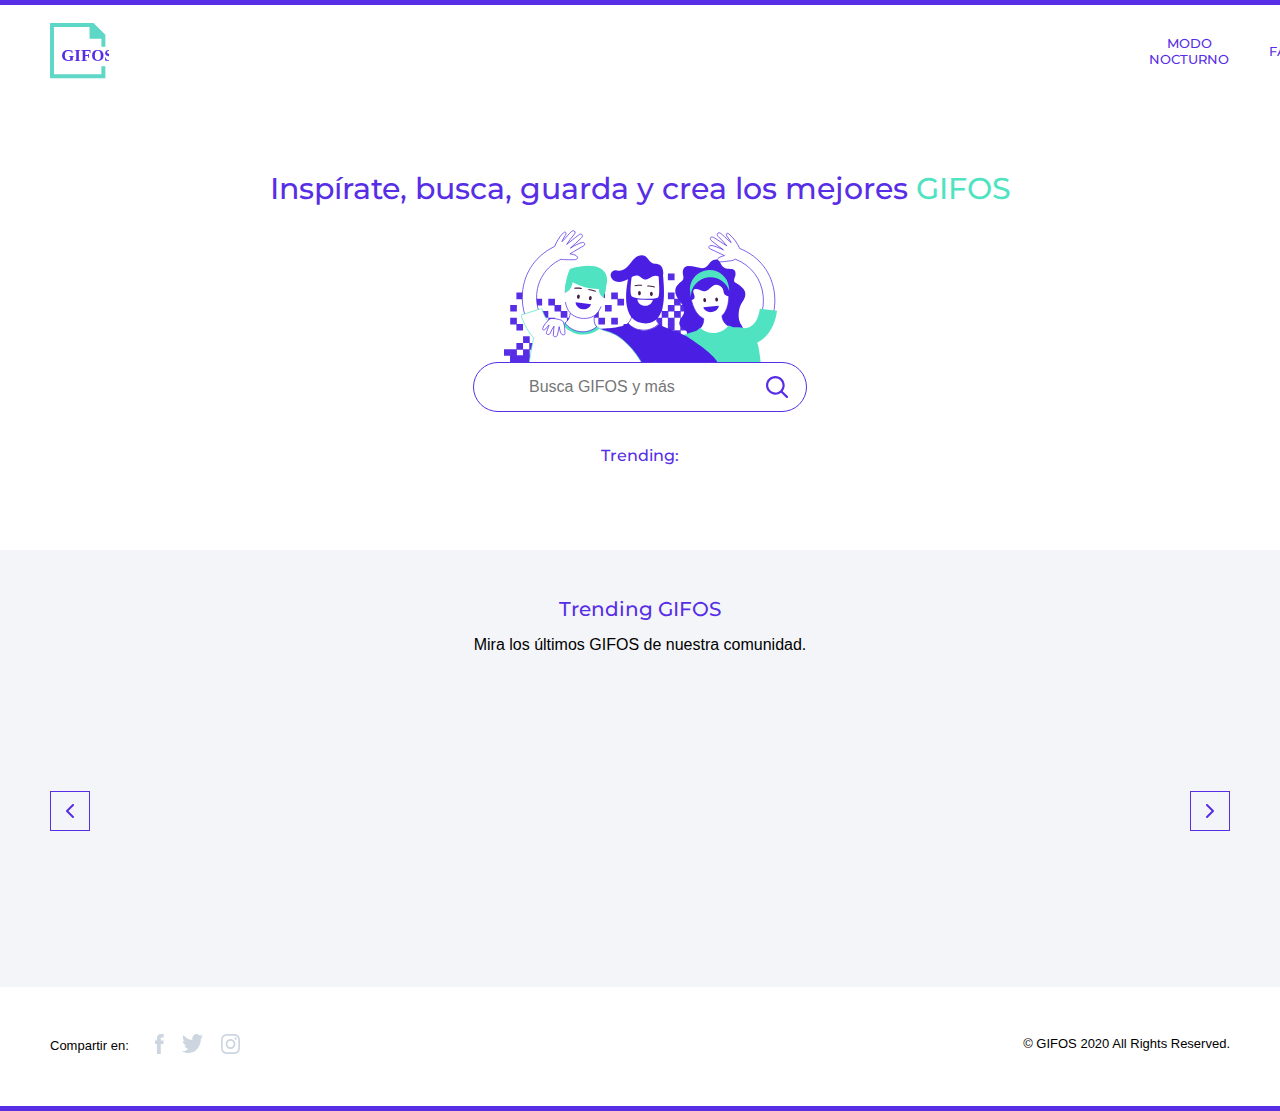
<file: gifos-kim/index.html>
<!DOCTYPE html>
<html lang="en">

<head>
    <meta charset="UTF-8">
    <meta name="viewport" content="width=device-width, initial-scale=1.0">
    <link
        href="https://fonts.googleapis.com/css2?family=Montserrat:wght@700&display=swap"
        rel="stylesheet">
    <link rel="stylesheet" href="./css/style.css">
    <title>GIFOS</title>
</head>

<body id="body">

    <header>

        <div class="borde"></div>

        <div class="navbar">

            <img src="./assets/logo-mobile.svg" alt="Logo GifOs" id="logo">
            <img src="./assets/logo-desktop.svg" alt="Logo GifOs" id="logo-desktop">

            <nav>
                <div class="menu">
                    <input type="checkbox" id="checkbox" />

                    <label for="checkbox" id="icon-hamburguesa">
                        <span class="span1"></span>
                        <span class="span2"></span>
                        <span class="span3"></span>
                    </label>

                    <ul id="ul-menu">
                        <li><a href="#" id="menu-modo" class="menu-items">Modo nocturno</a></li>
                       
                        <li><a href="favoritos.html" class="menu-items">Favoritos</a></li>
                        <li><a href="misgifos.html" class="menu-items">Mis GIFOS</a></li>
                        <li><a href="creargifo.html" class="menu-creargifo">
                                <img src="./assets/button-crear-gifo.svg" alt="Crear Gifo" class="mas-violeta">
                                <img src="./assets/button-crear-gifo-hover.svg" alt="Crear Gifo" class="mas-blanco">
                            </a></li>
                    </ul>
                </div>
            </nav>

        </div>

    </header>

    <main>

        <section class="main-header">

            <h1>Inspírate, busca, guarda y crea los mejores <span class="gifos">GIFOS</span></h1>

            <div class="buscador-contenedor">
                <img src="./assets/ilustra_header.svg" alt="Ilustración Header">

                <div id="buscador" class="buscador">

                    <div class="buscador-bloque">
                        <div class="buscador-y-lupa">
                            <img src="./assets/icon-search-gris.svg" alt="buscador" class="buscador-lupa-gris"
                                id="buscador-lupa-gris">
                            <input type="text" placeholder="Busca GIFOS y más" id="input-buscador"
                                class="input-buscador">
                        </div>
                        <button id="btn-buscador">
                            <img src="./assets/icon-search.svg" alt="Buscar" id="buscador-lupa"
                                class="icon-lupa-abierta">
                            <img src="./assets/button-close.svg" alt="Cerrar búsqueda" id="cerrar-busqueda"
                                class="icon-cerrar-busqueda">
                        </button>
                    </div>

                    <ul class="buscador-sugerencias" id="buscador-sugerencias">
                    </ul>
                </div>

            </div>

            <div class="trending-sugerencias">
                <h3>Trending:</h3>
                <p id="trending-topics"></p>
            </div>

            <div id="resultados-busqueda-contenedor" class="resultados-busqueda-contenedor">

                <h2 id="titulo-busqueda" class="titulo-busqueda"></h2>

                <div id="resultados-busqueda" class="resultados-busqueda">
                </div>

                <button id="resultados-vermas" class="btn-generico">ver más</button>

            </div>

        </section>

        <section class="trending">

            <h2>Trending GIFOS</h2>
            <p class="trending-text">Mira los últimos GIFOS de nuestra comunidad.</p>

            <div class="trending-slider-contenedor">

                <div class="slider-prev" id="trending-btn-previous">
                    <img src="./assets/button-left.svg" alt="izquierda" class="prev-violeta">
                    <img src="./assets/button-left-blanco.svg" alt="izquierda" class="prev-blanco">
                </div>

                <div class="trending-slider-box">
                    <div class="trending-slider" id="trending-slider">
                    </div>
                </div>

                <div class="slider-next" id="trending-btn-next">
                    <img src="./assets/button-right.svg" alt="derecha" class="next-violeta">
                    <img src="./assets/button-right-blanco.svg" alt="derecha" class="next-blanco">
                </div>

            </div>

        </section>

    </main>

    <footer>

        <div class="datos">

            <div class="footer-redes">
                <p>Compartir en:</p>
                <div class="redes-iconos-contenedor">
                    <a href="https://www.facebook.com/" class="redes-icon" target="_blank">
                        <img src="./assets/icon_facebook.svg" alt="Facebook" class="icon">
                        <img src="./assets/icon_facebook-hover.svg" alt="Facebook" class="icon-hover">
                    </a>
                    <a href="https://www.twitter.com/" class="redes-icon" target="_blank">
                        <img src="./assets/icon-twitter.svg" alt="Twitter" class="icon">
                        <img src="./assets/icon-twitter-hover.svg" alt="Twitter" class="icon-hover">
                    </a>
                    <a href="https://www.instagram.com/" class="redes-icon" target="_blank">
                        <img src="./assets/icon_instagram.svg" alt="Instagram" class="icon">
                        <img src="./assets/icon_instagram-hover.svg" alt="Instagram" class="icon-hover">
                    </a>
                </div>
            </div>

            <div class="footer-copyright">
                <p>© GIFOS 2020 All Rights Reserved.</p>
            </div>

        </div>
        <div class="borde"></div>

    </footer>


    <script src="https://www.WebRTC-Experiment.com/RecordRTC.js"></script>
    <script src="./js/home.js"></script>
    <script src="./js/trending-slide.js"></script>
    <script src="./js/modo-nocturno.js"></script>
</body>

</html>
</file>
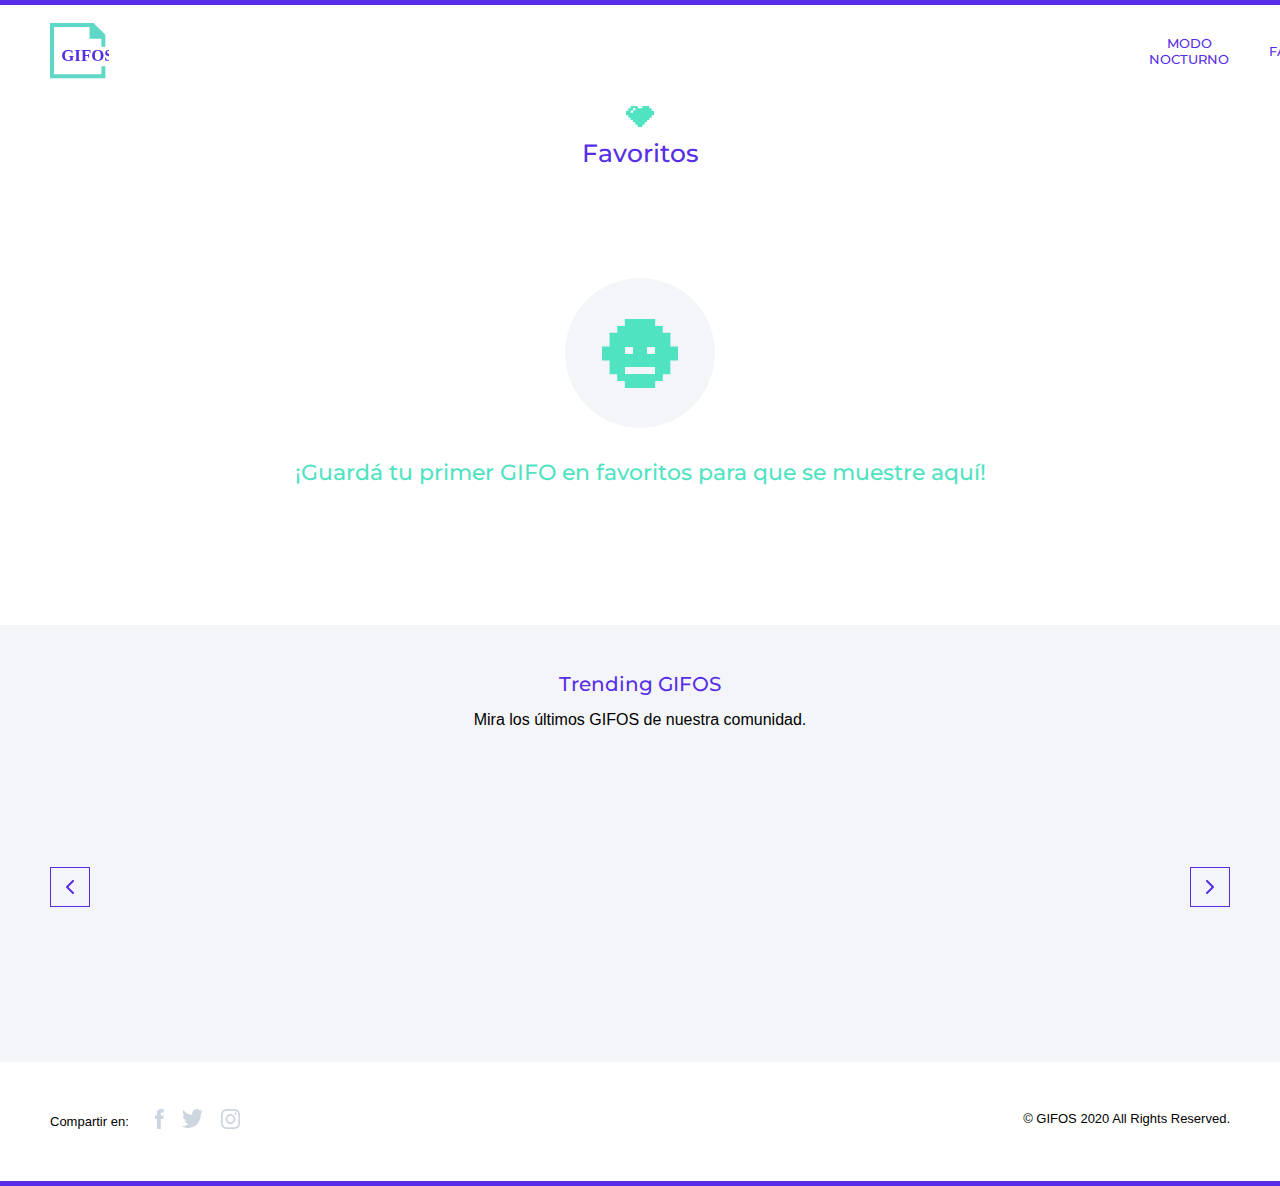
<file: gifos-kim/favoritos.html>
<!DOCTYPE html>
<html lang="en">

<head>
    <meta charset="UTF-8">
    <meta name="viewport" content="width=device-width, initial-scale=1.0">
    <link
        href="https://fonts.googleapis.com/css2?family=Montserrat:wght@700&display=swap"
        rel="stylesheet">
    <link rel="stylesheet" href="./css/style.css">
    <title>GIFOS</title>
</head>

<body id="body">

    <header>

        <div class="borde"></div>

        <div class="navbar">

             <a href="./index.html"><img src="./assets/logo-mobile.svg"  alt="Logo GifOs" id="logo"></a>
            <a href="./index.html"><img src="./assets/logo-desktop.svg"  alt="Logo GifOs" id="logo-desktop"></a>

            <nav>
                <div class="menu">
                    <input type="checkbox" id="checkbox"/>

                    <label for="checkbox" id="icon-hamburguesa">
                        <span class="span1"></span>
                        <span class="span2"></span>
                        <span class="span3"></span>
                    </label>

                    <ul id="ul-menu">
                        <li><a href="#" id="menu-modo" class="menu-items">Modo nocturno</a></li>
                        <li><a href="favoritos.html" class="menu-items">Favoritos</a></li>
                        <li><a href="misgifos.html" class="menu-items">Mis GIFOS</a></li>
                        <li><a href="creargifo.html" class="menu-creargifo">
                                <img src="./assets/button-crear-gifo.svg" alt="Crear Gifo" class="mas-violeta">
                                <img src="./assets/button-crear-gifo-hover.svg" alt="Crear Gifo" class="mas-blanco">
                            </a></li>
                    </ul>
                </div>
            </nav>

        </div>

    </header>

    <main>

        <section class="header-favoritos">

            <img src="./assets/icon-favoritos.svg" alt="favoritos">

            <h1>Favoritos</h1>

        </section>

        <section id="favoritos-vacio">

            <img src="./assets/icon-mis-gifos-sin-contenido.svg" alt="favoritos sin contenido">
            <h3>¡Guardá tu primer GIFO en favoritos para que se muestre aquí!</h3>

        </section>

        <section id="gifos-favoritos">

            <div class="resultados-favoritos" id="resultados-favoritos">

                
            </div> 

            

        </section>

        <section class="trending">

            <h2>Trending GIFOS</h2>
            <p class="trending-text">Mira los últimos GIFOS de nuestra comunidad.</p>

            <div class="trending-slider-contenedor">

                <div class="slider-prev" id="trending-btn-previous">
                    <img src="./assets/button-left.svg" alt="izquierda" class="prev-violeta">
                    <img src="./assets/button-left-blanco.svg" alt="izquierda" class="prev-blanco">
                </div>

                <div class="trending-slider-box">
                    <div class="trending-slider" id="trending-slider">
                    </div>
                </div>

                <div class="slider-next" id="trending-btn-next">
                    <img src="./assets/button-right.svg" alt="derecha" class="next-violeta">
                    <img src="./assets/button-right-blanco.svg" alt="derecha" class="next-blanco">
                </div>

            </div>

        </section>

    </main>

    <footer>

        <div class="datos">

            <div class="footer-redes">
                <p>Compartir en:</p>
                <div class="redes-iconos-contenedor">

                    <a href="https://www.facebook.com/" class="redes-icon" target="_blank">
                        <img src="./assets/icon_facebook.svg" alt="Facebook" class="icon">
                        <img src="./assets/icon_facebook-hover.svg" alt="Facebook" class="icon-hover">
                    </a>

                    <a href="https://www.twitter.com/" class="redes-icon" target="_blank">
                        <img src="./assets/icon-twitter.svg" alt="Twitter" class="icon">
                        <img src="./assets/icon-twitter-hover.svg" alt="Twitter" class="icon-hover">
                    </a>

                    <a href="https://www.instagram.com/" class="redes-icon" target="_blank">
                        <img src="./assets/icon_instagram.svg" alt="Instagram" class="icon">
                        <img src="./assets/icon_instagram-hover.svg" alt="Instagram" class="icon-hover">
                    </a>
                </div>
            </div>

            <div class="footer-copyright">
                <p>© GIFOS 2020 All Rights Reserved.</p>
            </div>

        </div>
        <div class="borde"></div>

    </footer>

    <script src="https://www.WebRTC-Experiment.com/RecordRTC.js"></script>
    <script src="./js/favoritos.js"></script>
    <script src="./js/trending-slide.js"></script>
    <script src="./js/modo-nocturno.js"></script>
   
</body>

</html>
</file>
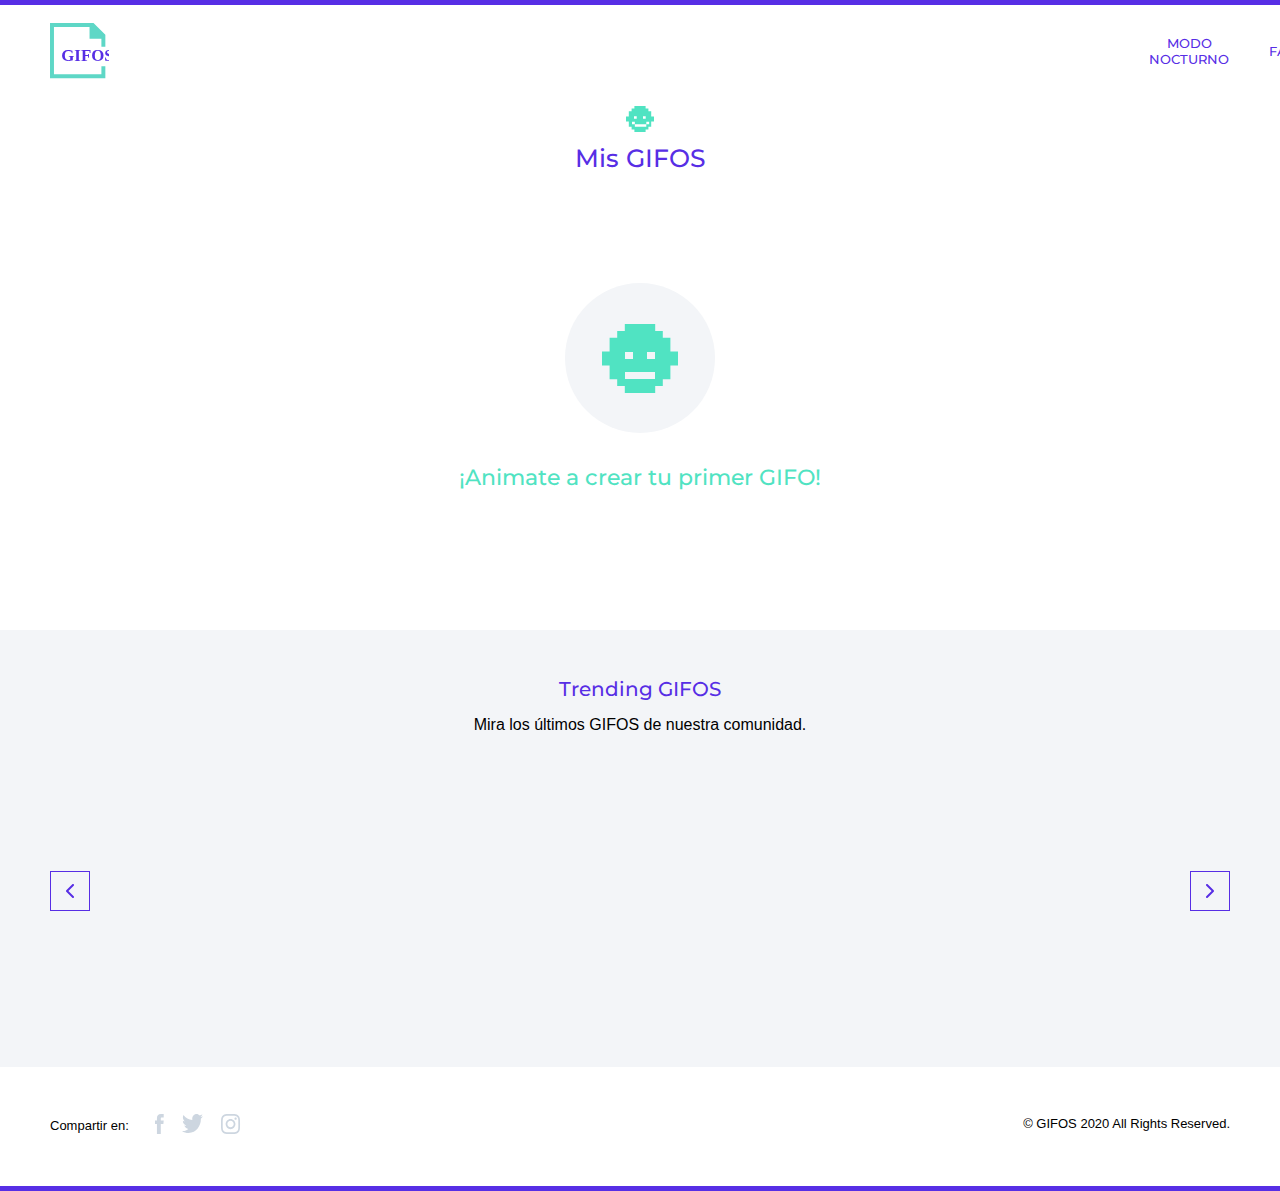
<file: gifos-kim/misgifos.html>
<!DOCTYPE html>
<html lang="en">

<head>
    <meta charset="UTF-8">
    <meta name="viewport" content="width=device-width, initial-scale=1.0">
    <link
        href="https://fonts.googleapis.com/css2?family=Montserrat:wght@700&display=swap"
        rel="stylesheet">
    <link rel="stylesheet" href="./css/style.css">
    <title>GIFOS</title>
</head>

<body id="body">

    <header>

        <div class="borde"></div>

        <div class="navbar">

            <a href="./index.html"><img src="./assets/logo-mobile.svg"  alt="Logo GifOs" id="logo"></a>
            <a href="./index.html"><img src="./assets/logo-desktop.svg"  alt="Logo GifOs" id="logo-desktop"></a>


            <nav>
                <div class="menu">
                    <input type="checkbox" id="checkbox" />

                    <label for="checkbox" id="icon-hamburguesa">
                        <span class="span1"></span>
                        <span class="span2"></span>
                        <span class="span3"></span>
                    </label>

                    <ul id="ul-menu">
                        <li><a href="#" id="menu-modo" class="menu-items">Modo nocturno</a></li>
                        <li><a href="favoritos.html" class="menu-items">Favoritos</a></li>
                        <li><a href="misgifos.html" class="menu-items">Mis GIFOS</a></li>
                        <li><a href="creargifo.html" class="menu-creargifo">
                                <img src="./assets/button-crear-gifo.svg" alt="Crear Gifo" class="mas-violeta">
                                <img src="./assets/button-crear-gifo-hover.svg" alt="Crear Gifo" class="mas-blanco">
                            </a></li>
                    </ul>
                </div>
            </nav>

        </div>

    </header>

    <main>

        <section class="header-misgifos">

            <img src="./assets/icon-mis-gifos.svg" alt="misgifos">

            <h1>Mis GIFOS</h1>

        </section>

        <section id="misgifos-vacio">

            <img src="./assets/icon-mis-gifos-sin-contenido.svg" alt="mis gifos sin contenido">
            <h3>¡Animate a crear tu primer GIFO!</h3>

        </section>


        <section id="misgifos-creados">

            <div class="resultados-misgifos" id="resultados-misgifos">



            </div>



        </section>



        <section class="trending">

            <h2>Trending GIFOS</h2>
            <p class="trending-text">Mira los últimos GIFOS de nuestra comunidad.</p>

            <div class="trending-slider-contenedor">

                <div class="slider-prev" id="trending-btn-previous">
                    <img src="./assets/button-left.svg" alt="izquierda" class="prev-violeta">
                    <img src="./assets/button-left-blanco.svg" alt="izquierda" class="prev-blanco">
                </div>

                <div class="trending-slider-box">
                    <div class="trending-slider" id="trending-slider">
                    </div>
                </div>

                <div class="slider-next" id="trending-btn-next">
                    <img src="./assets/button-right.svg" alt="derecha" class="next-violeta">
                    <img src="./assets/button-right-blanco.svg" alt="derecha" class="next-blanco">
                </div>

            </div>

        </section>

    </main>

    <footer>

        <div class="datos">

            <div class="footer-redes">
                <p>Compartir en:</p>
                <div class="redes-iconos-contenedor">

                    <a href="https://www.facebook.com/" class="redes-icon" target="_blank">
                        <img src="./assets/icon_facebook.svg" alt="Facebook" class="icon">
                        <img src="./assets/icon_facebook-hover.svg" alt="Facebook" class="icon-hover">
                    </a>

                    <a href="https://www.twitter.com/" class="redes-icon" target="_blank">
                        <img src="./assets/icon-twitter.svg" alt="Twitter" class="icon">
                        <img src="./assets/icon-twitter-hover.svg" alt="Twitter" class="icon-hover">
                    </a>

                    <a href="https://www.instagram.com/" class="redes-icon" target="_blank">
                        <img src="./assets/icon_instagram.svg" alt="Instagram" class="icon">
                        <img src="./assets/icon_instagram-hover.svg" alt="Instagram" class="icon-hover">
                    </a>
                </div>
            </div>

            <div class="footer-copyright">
                <p>© GIFOS 2020 All Rights Reserved.</p>
            </div>

        </div>
        <div class="borde"></div>

    </footer>

    <script src="https://www.WebRTC-Experiment.com/RecordRTC.js"></script>
    <script src="./js/misgifos.js"></script>
    <script src="./js/trending-slide.js"></script>
    <script src="./js/modo-nocturno.js"></script>
</body>
</file>
<file: gifos-kim/css/style.css>
/* body {
    --main-bg-color: yellow;
    --main-txt-color: blue;  
    --main-padding: 15px;  
  }

  body.dark {
    --main-bg-color: red;
    --main-txt-color: blue;  
    --main-padding: 15px;  
  }
   */
   .borde {
    height: 5px;
    background-color: #572EE5;
    width: 100%;
  }
  
  .dark .borde {
    background-color: #000000;
  }
  
  header .navbar {
    display: -webkit-box;
    display: -ms-flexbox;
    display: flex;
    -webkit-box-pack: justify;
        -ms-flex-pack: justify;
            justify-content: space-between;
    height: 95px;
    padding: 29px 26px 17px 22px;
  }
  
  header .navbar #logo {
    width: 56px;
  }
  
  header .navbar #logo-desktop {
    display: none;
  }

  
  header .navbar nav .menu ul {
    position: absolute;
    top: 100px;
    right: 0px;
    width: 0px;
    height: calc(100vh - 100px);
    padding-left: 0px;
    padding-top: 32px;
    overflow: hidden;
    background-color: rgba(87, 46, 229, 0.9);
    list-style-type: none;
    -webkit-transition: width 0.3s ease-out;
    transition: width 0.3s ease-out;
  }
  
  header .navbar nav .menu ul li {
    position: relative;
  }
  
  header .navbar nav .menu ul li .menu-items {
    display: block;
    position: relative;
    padding-bottom: 11px;
    padding-top: 13px;
    text-decoration: none;
    text-align: center;
    font-family: 'Montserrat', sans-serif;
    font-weight: 500;
    font-size: 15px;
    line-height: 30px;
    color: #ffffff;
  }
  
  header .navbar nav .menu ul li::after {
    content: "";
    position: absolute;
    bottom: 0;
    left: calc(50% - 20.5px);
    width: 41px;
    border-bottom: 1px solid #ffffff;
    opacity: 0.5;
  }
  
  header .navbar nav .menu ul li .menu-creargifo {
    display: none;
  }
  
  header .navbar nav .menu ul li:first-child a {
    padding-top: 0;
  }
  
  header .navbar nav .menu #checkbox {
    display: none;
    z-index: 2;
    position: absolute;
    top: 10px;
    right: 16px;
    -webkit-transform: scale(1.5);
            transform: scale(1.5);
  }
  
  header .navbar nav .menu label span {
    display: block;
    width: 18px;
    height: 2px;
    position: relative;
    background-color: #572EE5;
    z-index: 1;
    -webkit-transition: opacity 0.3s ease, -webkit-transform 0.3s ease;
    transition: opacity 0.3s ease, -webkit-transform 0.3s ease;
    transition: transform 0.3s ease, opacity 0.3s ease;
    transition: transform 0.3s ease, opacity 0.3s ease, -webkit-transform 0.3s ease;
  }
  
  header .navbar nav .menu label .span1 {
    -webkit-transform-origin: 10% 0%;
            transform-origin: 10% 0%;
    margin-bottom: 3px;
    background-color: #572EE5;
  }
  
  header .navbar nav .menu label .span2 {
    margin-bottom: 3px;
    background-color: #572EE5;
  }
  
  header .navbar nav .menu label .span3 {
    -webkit-transform-origin: 10% 100%;
            transform-origin: 10% 100%;
    background-color: #572EE5;
  }
  
  header .navbar nav .menu input:checked ~ ul {
    width: 100%;
    -webkit-transition: width 0.3s ease-out;
    transition: width 0.3s ease-out;
  }
  
  header .navbar nav .menu input:checked ~ label .span1 {
    opacity: 1;
    -webkit-transform: rotate(45deg);
            transform: rotate(45deg);
    background-color: #572EE5;
  }
  
  header .navbar nav .menu input:checked ~ label .span2 {
    opacity: 0;
  }
  
  header .navbar nav .menu input:checked ~ label .span3 {
    opacity: 1;
    -webkit-transform: rotate(-45deg);
            transform: rotate(-45deg);
    background-color: #572EE5;
  }
  
  @media screen and (min-width: 1024px) {
    header .navbar {
      height: 90px;
      padding-top: 18px;
      padding-left: 50px;
      padding-right: 50px;
    }
    header .navbar #logo {
      display: none;
    }
    header .navbar #logo-desktop {
      display: block;
      width: 59px;
      margin-right: 1000px;
    }
    header .navbar nav .menu ul {
      display: -webkit-box;
      display: -ms-flexbox;
      display: flex;
      -webkit-box-orient: horizontal;
      -webkit-box-direction: normal;
          -ms-flex-direction: row;
              flex-direction: row;
      position: relative;
      top: 0px;
      right: 0px;
      width: 100%;
      height: unset;
      padding-top: 0;
      background-color: unset;
    }
    header .navbar nav .menu ul li {
      display: inline-block;
      padding-top: 0;
      margin-left: 40px;
    }
    header .navbar nav .menu ul li .menu-items {
      display: block;
      position: relative;
      padding-bottom: 1px;
      padding-top: 3px;
      border-bottom: 2px solid white;
      font-family: 'Montserrat', sans-serif;
      font-weight: 500;
      font-size: 13px;
      line-height: 16px;
      text-transform: uppercase;
      color: #572EE5;
    }
    header .navbar nav .menu ul li::after {
      display: none;
    }
    header .navbar nav .menu ul li .menu-items:hover {
      border-bottom: 2px solid #50E3C2;
    }
    header .navbar nav .menu ul li .menu-items:active {
      color: #9CAFC3;
    }
    header .navbar nav .menu ul li .menu-creargifo {
      display: -webkit-box;
      display: -ms-flexbox;
      display: flex;
      -webkit-box-pack: center;
          -ms-flex-pack: center;
              justify-content: center;
      -webkit-box-align: center;
          -ms-flex-align: center;
              align-items: center;
      height: 54px;
      width: 54px;
      padding-top: 0;
      border-radius: 50%;
      border: 1px solid #572EE5;
      background-color: unset;
    }
    header .navbar nav .menu ul li .menu-creargifo .mas-violeta {
      width: 16px;
    }
    header .navbar nav .menu ul li .menu-creargifo .mas-blanco {
      width: 16px;
      display: none;
    }
    header .navbar nav .menu ul li .menu-creargifo:hover {
      background-color: #572EE5;
      border-bottom: none;
    }
    header .navbar nav .menu ul li .menu-creargifo:hover .mas-violeta {
      display: none;
    }
    header .navbar nav .menu ul li .menu-creargifo:hover .mas-blanco {
      display: block;
    }
    header .navbar nav .menu ul li .menu-creargifo:active {
      background-color: #9CAFC3;
    }
    header .navbar nav .menu ul li:last-child {
      margin-left: 53px;
    }
    header .navbar nav .menu ul li:first-child {
      padding-top: 3px;
    }
    header .navbar nav .menu #checkbox {
      display: none;
    }
    header .navbar nav .menu label span {
      display: none;
    }
  }
  
  @media screen and (min-width: 1440px) {
    header .navbar {
      padding-left: 156px;
      padding-right: 156px;
    }
  }
  
  footer .datos .footer-redes {
    margin-top: 47px;
    display: -webkit-box;
    display: -ms-flexbox;
    display: flex;
    -webkit-box-orient: vertical;
    -webkit-box-direction: normal;
        -ms-flex-direction: column;
            flex-direction: column;
    -webkit-box-align: center;
        -ms-flex-align: center;
            align-items: center;
  }
  
  footer .datos .footer-redes p {
    font-family: 'Roboto', sans-serif;
    font-weight: 300;
    font-size: 16px;
    line-height: 23px;
    text-align: center;
    font-size: 15px;
    line-height: 18px;
  }
  
  footer .datos .footer-redes .redes-iconos-contenedor {
    margin-top: 22px;
    display: -webkit-box;
    display: -ms-flexbox;
    display: flex;
    -webkit-box-orient: horizontal;
    -webkit-box-direction: normal;
        -ms-flex-direction: row;
            flex-direction: row;
    -webkit-box-pack: center;
        -ms-flex-pack: center;
            justify-content: center;
  }
  
  footer .datos .footer-redes .redes-iconos-contenedor .redes-icon {
    padding: 0 9px;
  }
  
  footer .datos .footer-redes .redes-iconos-contenedor .redes-icon .icon {
    height: 20px;
  }
  
  footer .datos .footer-redes .redes-iconos-contenedor .redes-icon .icon-hover {
    height: 20px;
    display: none;
  }
  
  footer .datos .footer-redes .redes-iconos-contenedor .redes-icon:hover .icon {
    display: none;
  }
  
  footer .datos .footer-redes .redes-iconos-contenedor .redes-icon:hover .icon-hover {
    display: block;
  }
  
  footer .datos .footer-copyright {
    margin-top: 46px;
    margin-bottom: 23px;
  }
  
  footer .datos .footer-copyright p {
    font-family: 'Roboto', sans-serif;
    font-weight: 300;
    font-size: 16px;
    line-height: 23px;
    text-align: center;
    font-size: 14px;
    line-height: 20px;
  }
  
  @media screen and (min-width: 1024px) {
    footer .datos {
      display: -webkit-box;
      display: -ms-flexbox;
      display: flex;
      -webkit-box-pack: justify;
          -ms-flex-pack: justify;
              justify-content: space-between;
      margin: 47px 50px 48px;
    }
    footer .datos .footer-redes {
      margin-top: 0;
      display: -webkit-box;
      display: -ms-flexbox;
      display: flex;
      -webkit-box-orient: horizontal;
      -webkit-box-direction: normal;
          -ms-flex-direction: row;
              flex-direction: row;
    }
    footer .datos .footer-redes p {
      font-family: 'Roboto', sans-serif;
      font-weight: 300;
      font-size: 16px;
      line-height: 23px;
      text-align: center;
      font-size: 13px;
      line-height: 15px;
    }
    footer .datos .footer-redes .redes-iconos-contenedor {
      margin-top: 0px;
      margin-left: 17px;
    }
    footer .datos .footer-redes .redes-iconos-contenedor .redes-icon {
      padding: 0 9px;
    }
    footer .datos .footer-redes .redes-iconos-contenedor .redes-icon .icon {
      height: 20px;
    }
    footer .datos .footer-redes .redes-iconos-contenedor .redes-icon .icon-hover {
      height: 20px;
      display: none;
    }
    footer .datos .footer-redes .redes-iconos-contenedor .redes-icon:hover .icon {
      display: none;
    }
    footer .datos .footer-redes .redes-iconos-contenedor .redes-icon:hover .icon-hover {
      display: block;
    }
    footer .datos .footer-copyright {
      margin-top: 0px;
      margin-bottom: 0px;
    }
    footer .datos .footer-copyright p {
      font-size: 13px;
    }
  }
  
  @media screen and (min-width: 1440px) {
    footer .datos {
      margin: 47px 156px 48px;
    }
  }
  
  .modal-activado {
    position: fixed;
    padding: 0 20px;
    z-index: 9;
    left: 0;
    top: 0;
    width: 100%;
    height: 100vh;
    overflow-y: scroll;
    background-color: rgba(255, 255, 255, 0.9);
  }
  
  .modal-activado .modal-btn-close {
    background-color: unset;
    border: 0;
    position: absolute;
    width: 24px;
    height: 24px;
    top: 50px;
    right: 20px;
  }
  
  .modal-activado .modal-gif {
    width: 100%;
    margin-top: 124px;
  }
  
  .modal-activado .modal-bar {
    display: -webkit-box;
    display: -ms-flexbox;
    display: flex;
    -webkit-box-pack: justify;
        -ms-flex-pack: justify;
            justify-content: space-between;
    margin: 17px 0;
  }
  
  .modal-activado .modal-bar .modal-textos {
    max-width: 65%;
  }
  
  .modal-activado .modal-bar .modal-textos .modal-user {
    text-align: left;
    font-size: 15px;
    line-height: 18px;
    font-weight: 300;
    margin: 0;
    color: #000000;
    font-family: "Roboto", sans-serif;
  }
  
  .modal-activado .modal-bar .modal-textos .modal-titulo {
    text-align: left;
    font-size: 16px;
    line-height: 19px;
    font-weight: 500;
    margin-top: 6px;
    color: #000000;
    font-family: "Montserrat", sans-serif;
  }
  
  .modal-activado .modal-bar .modal-btn {
    background-color: unset;
    border: 0;
    width: 36px;
    height: 36px;
  }
  
  @media screen and (min-width: 1024px) {
    .modal-activado {
      padding: unset;
      text-align: center;
    }
    .modal-btn-close {
      top: 50px;
      right: 100px !important;
      cursor: pointer;
    }
    .modal-gif {
      max-width: 600px;
      margin-top: 160px;
    }
    .modal-bar {
      margin: 27px auto !important;
      max-width: 600px;
      position: relative;
    }
    .modal-bar .modal-textos {
      max-width: 80%;
    }
    .modal-bar .modal-btn {
      border: 1px solid #9CAFC3;
      cursor: pointer;
    }
  }
  
  .main-header h1 {
    font-family: 'Montserrat', sans-serif;
    font-weight: 500;
    text-align: center;
    color: #572EE5;
    font-size: 25px;
    line-height: 33px;
    padding: 7px 54px 31px 54px;
  }
  
  .main-header h1 .gifos {
    color: #50E3C2;
  }
  
  .main-header .buscador-contenedor {
    display: -webkit-box;
    display: -ms-flexbox;
    display: flex;
    -webkit-box-orient: vertical;
    -webkit-box-direction: normal;
        -ms-flex-direction: column;
            flex-direction: column;
    -webkit-box-align: center;
        -ms-flex-align: center;
            align-items: center;
  }
  
  .main-header .buscador-contenedor img {
    width: 273px;
  }
  
  .main-header .buscador-contenedor .buscador {
    border: 1px solid #572EE5;
    border-radius: 27px;
    width: 334px;
    height: 50px;
    display: -webkit-box;
    display: -ms-flexbox;
    display: flex;
    -webkit-box-orient: vertical;
    -webkit-box-direction: normal;
        -ms-flex-direction: column;
            flex-direction: column;
  }
  
  .main-header .buscador-contenedor .buscador .buscador-bloque {
    width: 100%;
    display: -webkit-box;
    display: -ms-flexbox;
    display: flex;
    -webkit-box-pack: justify;
        -ms-flex-pack: justify;
            justify-content: space-between;
    padding: 0 18px;
  }
  
  .main-header .buscador-contenedor .buscador .buscador-bloque .buscador-y-lupa {
    display: -webkit-box;
    display: -ms-flexbox;
    display: flex;
  }
  
  .main-header .buscador-contenedor .buscador .buscador-bloque .buscador-y-lupa .buscador-lupa-gris {
    padding-top: 2px;
    width: 22px;
    opacity: 0;
  }
  
  .main-header .buscador-contenedor .buscador .buscador-bloque .buscador-y-lupa .input-buscador {
    margin-left: 15px;
    border: none;
    font-family: "Roboto", sans-serif;
    color: #9CAFC3;
    font-size: 16px;
    text-align: left;
    line-height: 19px;
    font-weight: 400;
    background-color: unset;
    outline: 0;
  }
  
  .main-header .buscador-contenedor .buscador .buscador-bloque #btn-buscador {
    background-color: unset;
    border: none;
  }
  
  .main-header .buscador-contenedor .buscador .buscador-bloque #btn-buscador .icon-lupa-abierta {
    padding-top: 3px;
    width: 22px;
  }
  
  .main-header .buscador-contenedor .buscador .buscador-bloque #btn-buscador .icon-cerrar-busqueda {
    display: none;
  }
  
  .main-header .buscador-contenedor .buscador .buscador-sugerencias {
    display: none;
  }
  
  .buscador-activo {
    border: 1px solid #572EE5;
    border-radius: 27px;
    width: 334px;
    height: 200px;
  }
  
  .buscador-activo .buscador-bloque {
    width: 100%;
    height: 50px;
    display: -webkit-box;
    display: -ms-flexbox;
    display: flex;
    -webkit-box-pack: justify;
        -ms-flex-pack: justify;
            justify-content: space-between;
    padding: 0 18px;
  }
  
  .buscador-activo .buscador-bloque .buscador-y-lupa {
    display: -webkit-box;
    display: -ms-flexbox;
    display: flex;
  }
  
  .buscador-activo .buscador-bloque .buscador-y-lupa .buscador-lupa-gris {
    padding-top: 2px;
    width: 22px;
    opacity: 1;
  }
  
  .buscador-activo .buscador-bloque .buscador-y-lupa .input-buscador {
    margin-left: 15px;
    border: none;
    font-family: "Roboto", sans-serif;
    color: #000000;
    font-size: 16px;
    text-align: left;
    line-height: 19px;
    font-weight: 400;
    outline: 0;
  }
  
  .buscador-activo .buscador-bloque #btn-buscador {
    background-color: unset;
    border: none;
  }
  
  .buscador-activo .buscador-bloque #btn-buscador .icon-lupa-abierta {
    display: none;
  }
  
  .buscador-activo .buscador-bloque #btn-buscador .icon-cerrar-busqueda {
    width: 14px;
  }
  
  .buscador-activo .buscador-sugerencias {
    display: block;
    margin: 0 18px;
    border-top: 1px solid grey;
  }
  
  .buscador-activo .buscador-sugerencias .sugerencia {
    display: -webkit-box;
    display: -ms-flexbox;
    display: flex;
    padding-top: 14px;
  }
  
  .buscador-activo .buscador-sugerencias .sugerencia .sugerencia-lupa-gris {
    width: 16px;
  }
  
  .buscador-activo .buscador-sugerencias .sugerencia .buscador-sugerencia-texto {
    margin-left: 20px;
    border: none;
    font-family: "Roboto", sans-serif;
    color: #9CAFC3;
    font-size: 16px;
    text-align: left;
    line-height: 19px;
    font-weight: 300;
    cursor: pointer;
  }
  
  .trending-sugerencias {
    margin-top: 31px;
  }
  
  .trending-sugerencias h3 {
    font-family: 'Montserrat', sans-serif;
    font-weight: 500;
    text-align: center;
    color: #572EE5;
    font-size: 16px;
    line-height: 25px;
  }
  
  .trending-sugerencias #trending-topics {
    font-family: "Montserrat", sans-serif;
    color: #572EE5;
    font-size: 14px;
    text-align: center;
    line-height: 25px;
    padding: 3px 85px 0px 85px;
  }
  
  .trending-topics-link {
    cursor: pointer;
  }
  
  .resultados-busqueda-contenedor {
    display: none;
    position: relative;
    margin-top: 35px;
    text-align: center;
  }
  
  .resultados-busqueda-contenedor::before {
    content: "";
    position: absolute;
    z-index: 0;
    top: 1;
    left: calc(50% - 78.5px);
    width: 157px;
    border-bottom: 1px solid #9CAFC3;
    opacity: 0.5;
  }
  
  .titulo-busqueda {
    position: relative;
    padding-top: 43px;
    font-family: 'Montserrat', sans-serif;
    font-weight: 500;
    text-align: center;
    color: #572EE5;
    font-size: 25px;
    line-height: 40px;
  }
  
  .resultados-busqueda {
    margin: 38px 10px 53px 10px;
    display: -webkit-box;
    display: -ms-flexbox;
    display: flex;
    -ms-flex-wrap: wrap;
        flex-wrap: wrap;
    -webkit-box-orient: horizontal;
    -webkit-box-direction: normal;
        -ms-flex-direction: row;
            flex-direction: row;
    -webkit-box-pack: center;
        -ms-flex-pack: center;
            justify-content: center;
  }
  
  .resultados-gif-box {
    width: 156px;
    height: 120px;
    overflow: hidden;
    margin: 0 10px 25px 10px;
  }
  
  .gif-acciones-resultados {
    display: none;
  }
  
  .resultados-gif {
    -o-object-fit: cover;
       object-fit: cover;
    width: 100%;
    height: 100%;
  }
  
  .btn-generico {
    color: #572EE5;
    background-color: unset;
    border: 1px solid #572EE5;
    border-radius: 25px;
    padding: 16px 32px;
    cursor: pointer;
    font-family: "Montserrat", sans-serif;
    font-size: 13px;
    line-height: 16px;
    text-align: center;
    text-transform: uppercase;
  }
  
  .busqueda-error-contenedor {
    margin-top: 40px;
  }
  
  .busqueda-error-img {
    width: 120px;
  }
  
  .busqueda-error-texto {
    font-family: 'Montserrat', sans-serif;
    font-weight: 500;
    text-align: center;
    color: #572EE5;
    color: #50E3C2;
    font-size: 18px;
    line-height: 28px;
  }
  
  @media screen and (min-width: 1024px) {
    .main-header h1 {
      font-size: 30px;
      line-height: 35px;
      padding: 76px 250px 24px 250px;
    }
    .resultados-busqueda {
      margin: 38px 10px 53px 10px;
      display: -webkit-box;
      display: -ms-flexbox;
      display: flex;
      -ms-flex-wrap: wrap;
          flex-wrap: wrap;
      -webkit-box-orient: horizontal;
      -webkit-box-direction: normal;
          -ms-flex-direction: row;
              flex-direction: row;
      -webkit-box-pack: center;
          -ms-flex-pack: center;
              justify-content: center;
    }
    .resultados-gif-box {
      width: 220px;
      height: 200px;
      margin: 0 10px 25px 10px;
    }
    .gif-acciones-resultados {
      position: absolute;
      z-index: 0;
      background-color: rgba(87, 46, 229, 0.6);
      width: 220px;
      height: 200px;
    }
    .iconos-acciones-gif {
      display: -webkit-box;
      display: -ms-flexbox;
      display: flex;
      position: absolute;
      right: 10px;
      top: 10px;
    }
    .iconos-acciones-box {
      width: 32px;
      height: 32px;
      background-color: rgba(255, 255, 255, 0.7);
      display: -webkit-box;
      display: -ms-flexbox;
      display: flex;
      -webkit-box-pack: center;
          -ms-flex-pack: center;
              justify-content: center;
      -ms-flex-line-pack: center;
          align-content: center;
      border-radius: 6px;
      border: none;
    }
    .favorito {
      cursor: pointer;
    }
    .download {
      margin-left: 10px;
      cursor: pointer;
    }
    .max {
      margin-left: 10px;
      cursor: pointer;
    }
    .iconos-acciones-box:hover {
      background-color: #ffffff;
    }
    .textos-descripcion-gif-resultados {
      position: absolute;
      bottom: 30px;
      left: 18px;
    }
    .user-gif-resultados {
      font-family: 'Roboto', sans-serif;
      font-weight: 300;
      font-size: 16px;
      line-height: 23px;
      text-align: center;
      text-align: left;
      color: #ffffff;
      font-size: 15px;
      line-height: 18px;
      padding: 0;
      margin-bottom: 6px;
    }
    .titulo-gif-resultados {
      font-family: 'Roboto', sans-serif;
      font-weight: 300;
      font-size: 16px;
      line-height: 23px;
      text-align: center;
      text-align: left;
      color: #ffffff;
      font-size: 16px;
      line-height: 19px;
      font-weight: 500;
      padding: 0;
      margin: 0;
    }
    .resultados-gif-box:hover .gif-acciones-resultados {
      display: block;
    }
    .btn-generico:hover {
      background-color: #572EE5;
      color: #ffffff;
    }
  }
  
  @media screen and (min-width: 1440px) {
    .main-header h1 {
      font-size: 35px;
      line-height: 50px;
      padding: 76px 440px 24px 440px;
    }
    .main-header .buscador-contenedor img {
      width: 399px;
    }
    .main-header .buscador-contenedor .buscador {
      width: 551px;
    }
    .main-header .trending-sugerencias {
      margin-top: 73px;
    }
    .main-header .trending-sugerencias h3 {
      font-family: 'Montserrat', sans-serif;
      font-weight: 500;
      text-align: center;
      color: #572EE5;
      font-size: 18px;
    }
    .main-header .trending-sugerencias #trending-topics {
      font-size: 16px;
      padding-top: 7px;
    }
    .buscador-activo {
      width: 551px;
    }
    .resultados-busqueda-contenedor {
      margin-top: 55px;
    }
    #titulo-busqueda {
      padding-top: 81px;
      font-size: 35px;
      line-height: 30px;
    }
    .resultados-busqueda {
      margin: 59px 146px 47px 146px;
    }
    .resultados-gif-box {
      width: 260px;
      height: 200px;
      margin: 0 15px 31px 15px;
    }
    .gif-acciones-resultados {
      width: 260px;
      height: 200px;
    }
    .busqueda-error-contenedor {
      margin-top: 50px;
      margin-bottom: 50px;
    }
    .busqueda-error-img {
      margin-top: 0;
      width: 150px;
    }
    .busqueda-error-texto {
      margin-top: 29px;
      font-size: 22px;
      line-height: 25px;
    }
  }
  
  .trending {
    margin-top: 79px;
    background-color: #F3F5F8;
    padding-bottom: 82px;
  }
  
  .trending h2 {
    padding-top: 44px;
    font-family: 'Montserrat', sans-serif;
    font-weight: 500;
    text-align: center;
    color: #572EE5;
    font-size: 20px;
    line-height: 30px;
  }
  
  .trending .trending-text {
    font-family: 'Roboto', sans-serif;
    font-weight: 300;
    font-size: 16px;
    line-height: 23px;
    text-align: center;
    padding: 9px 100px;
  }
  
  .slider-prev {
    display: none;
  }
  
  .slider-next {
    display: none;
  }
  
  .trending-slider {
    display: -webkit-box;
    display: -ms-flexbox;
    display: flex;
    margin: 23px auto 0 auto;
    max-width: 900px;
    width: 100%;
    height: 187px;
    overflow-x: scroll;
    overflow-y: hidden;
    -ms-scroll-snap-type: x mandatory;
        scroll-snap-type: x mandatory;
  }
  
  .gif-contenedor {
    width: 100%;
    height: 100%;
    margin: 0 20px;
    scroll-snap-align: center;
  }
  
  .gif-acciones {
    display: none;
  }
  
  .trending-gif {
    width: 243px;
    height: 100%;
    -o-object-fit: cover;
       object-fit: cover;
  }
  
  @media screen and (min-width: 1024px) {
    .trending-slider-contenedor {
      margin: 53px 50px 0 50px;
      display: -webkit-box;
      display: -ms-flexbox;
      display: flex;
      -webkit-box-pack: justify;
          -ms-flex-pack: justify;
              justify-content: space-between;
      -webkit-box-align: center;
          -ms-flex-align: center;
              align-items: center;
    }
    .slider-prev {
      display: block;
      border: 1px solid #572EE5;
      width: 40px;
      height: 40px;
      display: -webkit-box;
      display: -ms-flexbox;
      display: flex;
      -webkit-box-pack: center;
          -ms-flex-pack: center;
              justify-content: center;
      -webkit-box-align: center;
          -ms-flex-align: center;
              align-items: center;
    }
    .slider-prev .prev-blanco {
      display: none;
      width: 8px;
    }
    .slider-prev:hover {
      background-color: #572EE5;
    }
    .slider-prev:hover .prev-violeta {
      display: none;
    }
    .slider-prev:hover .prev-blanco {
      display: block;
    }
    .slider-next {
      display: block;
      border: 1px solid #572EE5;
      width: 40px;
      height: 40px;
      display: -webkit-box;
      display: -ms-flexbox;
      display: flex;
      -webkit-box-pack: center;
          -ms-flex-pack: center;
              justify-content: center;
      -webkit-box-align: center;
          -ms-flex-align: center;
              align-items: center;
    }
    .slider-next .next-blanco {
      display: none;
      width: 8px;
    }
    .slider-next:hover {
      background-color: #572EE5;
    }
    .slider-next:hover .next-violeta {
      display: none;
    }
    .slider-next:hover .next-blanco {
      display: block;
    }
    .trending-slider-box {
      overflow-x: hidden;
      width: 795px;
    }
    .trending-slider {
      overflow-x: hidden;
      -webkit-transform: translateX(0);
              transform: translateX(0);
      margin: 0;
      padding: 0;
      width: 3080px;
      max-width: 3080px;
      display: -webkit-box;
      display: -ms-flexbox;
      display: flex;
      -webkit-box-pack: start;
          -ms-flex-pack: start;
              justify-content: flex-start;
    }
    .gif-contenedor {
      margin: 0 15px;
      width: 243px;
      height: 187px;
    }
    .gif-contenedor:first-child {
      margin-left: 0;
    }
    .gif-acciones {
      position: absolute;
      z-index: 0;
      background-color: rgba(87, 46, 229, 0.6);
      width: 243px;
      height: 187px;
    }
    .iconos-acciones-gif {
      display: -webkit-box;
      display: -ms-flexbox;
      display: flex;
      position: absolute;
      right: 10px;
      top: 10px;
    }
    .iconos-acciones-box {
      width: 32px;
      height: 32px;
      background-color: rgba(255, 255, 255, 0.7);
      display: -webkit-box;
      display: -ms-flexbox;
      display: flex;
      -webkit-box-pack: center;
          -ms-flex-pack: center;
              justify-content: center;
      -ms-flex-line-pack: center;
          align-content: center;
      border-radius: 6px;
      border: none;
    }
    .favorito {
      cursor: pointer;
    }
    .download {
      margin-left: 10px;
      cursor: pointer;
    }
    .max {
      margin-left: 10px;
      cursor: pointer;
    }
    .iconos-acciones-box:hover {
      background-color: #ffffff;
    }
    .textos-descripcion-gif {
      text-align: left;
      position: absolute;
      bottom: 20px;
      left: 10px;
    }
    .user-gif {
      font-family: 'Roboto', sans-serif;
      font-weight: 300;
      font-size: 16px;
      line-height: 23px;
      text-align: center;
      text-align: left;
      color: #ffffff;
      font-size: 15px;
      line-height: 18px;
      font-weight: 300;
      padding: 0 10px 0 0;
      margin-bottom: 6px;
    }
    .titulo-gif {
      font-family: 'Roboto', sans-serif;
      font-weight: 300;
      font-size: 16px;
      line-height: 23px;
      text-align: center;
      text-align: left;
      color: #ffffff;
      font-size: 16px;
      line-height: 19px;
      font-weight: 500;
      padding: 0 10px 0 0;
      margin: 0;
    }
    .gif-contenedor:hover .gif-acciones {
      display: block;
    }
  }
  
  @media screen and (min-width: 1440px) {
    .trending {
      padding: 0;
    }
    .trending h2 {
      padding-top: 78px;
      font-size: 30px;
    }
    .trending .trending-text {
      font-size: 18px;
      padding: 14px 0 0 0;
    }
    .trending-slider-contenedor {
      margin: 53px 94px 0 94px;
      padding-bottom: 182px;
    }
    .trending-slider-box {
      width: 1133px;
    }
    .trending-slider {
      height: 275px;
    }
    .gif-contenedor {
      width: 357px;
      height: 275px;
    }
    .gif-acciones {
      width: 357px;
      height: 275px;
    }
    .textos-descripcion-gif {
      bottom: 51px;
      left: 18.5px;
    }
    .trending-gif {
      width: 357px;
    }
  }
  
  .header-favoritos {
    margin-top: 5px;
    text-align: center;
  }
  
  .header-favoritos img {
    width: 28px;
  }
  
  .header-favoritos h1 {
    font-family: 'Montserrat', sans-serif;
    font-weight: 500;
    text-align: center;
    color: #572EE5;
    font-size: 20px;
    line-height: 30px;
    margin-top: 7px;
  }
  
  #favoritos-vacio {
    text-align: center;
    margin-top: 40px;
    display: none;
  }
  
  #favoritos-vacio img {
    width: 120px;
  }
  
  #favoritos-vacio h3 {
    font-family: 'Montserrat', sans-serif;
    font-weight: 500;
    text-align: center;
    color: #572EE5;
    color: #50E3C2;
    font-size: 18px;
    line-height: 28px;
    margin-top: 15px;
    padding: 0 21px;
  }
  
  #gifos-favoritos {
    margin-top: 20px;
    text-align: center;
  }
  
  .resultados-favoritos {
    margin: 38px 10px 53px 10px;
    display: -webkit-box;
    display: -ms-flexbox;
    display: flex;
    -ms-flex-wrap: wrap;
        flex-wrap: wrap;
    -webkit-box-orient: horizontal;
    -webkit-box-direction: normal;
        -ms-flex-direction: row;
            flex-direction: row;
    -webkit-box-pack: center;
        -ms-flex-pack: center;
            justify-content: center;
  }
  
  .resultados-gif-box-fav {
    width: 156px;
    height: 120px;
    overflow: hidden;
    margin: 0 10px 25px 10px;
  }
  
  .gif-acciones-resultados-fav {
    display: none;
  }
  
  @media screen and (min-width: 1024px) {
    .header-favoritos {
      margin-top: 11px;
    }
    .header-favoritos h1 {
      font-size: 25px;
    }
    #favoritos-vacio {
      margin-top: 110px;
      margin-bottom: 136px;
    }
    #favoritos-vacio img {
      width: 150px;
    }
    #favoritos-vacio h3 {
      font-size: 22px;
      line-height: 33px;
      margin-top: 24px;
      padding: 0 52px;
    }
    .resultados-favoritos {
      margin: 38px 10px 53px 10px;
      display: -webkit-box;
      display: -ms-flexbox;
      display: flex;
      -ms-flex-wrap: wrap;
          flex-wrap: wrap;
      -webkit-box-orient: horizontal;
      -webkit-box-direction: normal;
          -ms-flex-direction: row;
              flex-direction: row;
      -webkit-box-pack: center;
          -ms-flex-pack: center;
              justify-content: center;
    }
    .resultados-gif-box-fav {
      width: 220px;
      height: 200px;
      margin: 0 10px 25px 10px;
    }
    .gif-acciones-resultados-fav {
      position: absolute;
      z-index: 0;
      background-color: rgba(87, 46, 229, 0.6);
      width: 220px;
      height: 200px;
    }
    .iconos-acciones-gif {
      display: -webkit-box;
      display: -ms-flexbox;
      display: flex;
      position: absolute;
      right: 10px;
      top: 10px;
    }
    .iconos-acciones-box {
      width: 32px;
      height: 32px;
      background-color: rgba(255, 255, 255, 0.7);
      display: -webkit-box;
      display: -ms-flexbox;
      display: flex;
      -webkit-box-pack: center;
          -ms-flex-pack: center;
              justify-content: center;
      -ms-flex-line-pack: center;
          align-content: center;
      border-radius: 6px;
      border: none;
    }
    .favorito-fav {
      cursor: pointer;
    }
    .download {
      margin-left: 10px;
      cursor: pointer;
    }
    .max {
      margin-left: 10px;
      cursor: pointer;
    }
    .iconos-acciones-box:hover {
      background-color: #ffffff;
    }
    .textos-descripcion-gif-favoritos {
      position: absolute;
      bottom: 30px;
      left: 18px;
    }
    .user-gif-favoritos {
      font-family: 'Roboto', sans-serif;
      font-weight: 300;
      font-size: 16px;
      line-height: 23px;
      text-align: center;
      text-align: left;
      color: #ffffff;
      font-weight: 300;
      font-size: 15px;
      line-height: 18px;
      padding: 0;
      margin-bottom: 6px;
    }
    .titulo-gif-favoritos {
      font-family: 'Roboto', sans-serif;
      font-weight: 300;
      font-size: 16px;
      line-height: 23px;
      text-align: center;
      text-align: left;
      color: #ffffff;
      font-size: 16px;
      line-height: 19px;
      font-weight: 500;
      padding: 0;
      margin: 0;
    }
    .resultados-gif-box-fav:hover .gif-acciones-resultados-fav {
      display: block;
    }
  }
  
  @media screen and (min-width: 1440px) {
    .resultados-favoritos {
      margin: 59px 146px 47px 146px;
    }
    .resultados-gif-box-fav {
      width: 260px;
      height: 200px;
      margin: 0 15px 31px 15px;
    }
    .gif-acciones-resultados-fav {
      position: absolute;
      z-index: 0;
      background-color: rgba(87, 46, 229, 0.6);
      width: 260px;
      height: 200px;
    }
  }
  
  .header-misgifos {
    margin-top: 5px;
    text-align: center;
  }
  
  .header-misgifos img {
    width: 28px;
  }
  
  .header-misgifos h1 {
    font-family: 'Montserrat', sans-serif;
    font-weight: 500;
    text-align: center;
    color: #572EE5;
    font-size: 20px;
    line-height: 30px;
    margin-top: 7px;
  }
  
  #misgifos-vacio {
    text-align: center;
    margin-top: 40px;
    display: none;
  }
  
  #misgifos-vacio img {
    width: 120px;
  }
  
  #misgifos-vacio h3 {
    font-family: 'Montserrat', sans-serif;
    font-weight: 500;
    text-align: center;
    color: #572EE5;
    color: #50E3C2;
    font-size: 18px;
    line-height: 28px;
    margin-top: 15px;
    padding: 0 21px;
  }
  
  #misgifos-creados {
    margin-top: 20px;
    text-align: center;
  }
  
  .resultados-misgifos {
    margin: 38px 10px 53px 10px;
    display: -webkit-box;
    display: -ms-flexbox;
    display: flex;
    -ms-flex-wrap: wrap;
        flex-wrap: wrap;
    -webkit-box-orient: horizontal;
    -webkit-box-direction: normal;
        -ms-flex-direction: row;
            flex-direction: row;
    -webkit-box-pack: center;
        -ms-flex-pack: center;
            justify-content: center;
  }
  
  .resultados-gif-box-misgifos {
    width: 156px;
    height: 120px;
    overflow: hidden;
    margin: 0 10px 25px 10px;
  }
  
  .gif-acciones-resultados-misgifos {
    display: none;
  }
  
  @media screen and (min-width: 1024px) {
    .header-misgifos {
      margin-top: 11px;
    }
    .header-misgifos h1 {
      font-size: 25px;
    }
    #misgifos-vacio {
      margin-top: 110px;
      margin-bottom: 136px;
    }
    #misgifos-vacio img {
      width: 150px;
    }
    #misgifos-vacio h3 {
      font-size: 22px;
      line-height: 33px;
      margin-top: 24px;
      padding: 0 50px;
    }
    .resultados-misgifos {
      margin: 38px 10px 53px 10px;
      display: -webkit-box;
      display: -ms-flexbox;
      display: flex;
      -ms-flex-wrap: wrap;
          flex-wrap: wrap;
      -webkit-box-orient: horizontal;
      -webkit-box-direction: normal;
          -ms-flex-direction: row;
              flex-direction: row;
      -webkit-box-pack: center;
          -ms-flex-pack: center;
              justify-content: center;
    }
    .resultados-gif-box-misgifos {
      width: 220px;
      height: 200px;
      margin: 0 10px 25px 10px;
    }
    .gif-acciones-resultados-misgifos {
      position: absolute;
      z-index: 0;
      background-color: rgba(87, 46, 229, 0.6);
      width: 220px;
      height: 200px;
    }
    .iconos-acciones-gif {
      display: -webkit-box;
      display: -ms-flexbox;
      display: flex;
      position: absolute;
      right: 10px;
      top: 10px;
    }
    .iconos-acciones-box {
      width: 32px;
      height: 32px;
      background-color: rgba(255, 255, 255, 0.7);
      display: -webkit-box;
      display: -ms-flexbox;
      display: flex;
      -webkit-box-pack: center;
          -ms-flex-pack: center;
              justify-content: center;
      -ms-flex-line-pack: center;
          align-content: center;
      border-radius: 6px;
      border: none;
    }
    .borrar {
      cursor: pointer;
    }
    .download {
      margin-left: 10px;
      cursor: pointer;
    }
    .max {
      margin-left: 10px;
      cursor: pointer;
    }
    .iconos-acciones-box:hover {
      background-color: #ffffff;
    }
    .textos-descripcion-gif-misgifos {
      position: absolute;
      bottom: 30px;
      left: 18px;
    }
    .user-gif-misgifos {
      font-family: 'Roboto', sans-serif;
      font-weight: 300;
      font-size: 16px;
      line-height: 23px;
      text-align: center;
      text-align: left;
      color: #ffffff;
      font-weight: 300;
      font-size: 15px;
      line-height: 18px;
      padding: 0;
      margin-bottom: 6px;
    }
    .titulo-gif-misgifos {
      font-family: 'Roboto', sans-serif;
      font-weight: 300;
      font-size: 16px;
      line-height: 23px;
      text-align: center;
      text-align: left;
      color: #ffffff;
      font-size: 16px;
      line-height: 19px;
      font-weight: 500;
      padding: 0;
      margin: 0;
    }
    .resultados-gif-box-misgifos:hover .gif-acciones-resultados-misgifos {
      display: block;
    }
  }
  
  @media screen and (min-width: 1440px) {
    .resultados-misgifos {
      margin: 59px 146px 47px 146px;
    }
    .resultados-gif-box-misgifos {
      width: 260px;
      height: 200px;
      margin: 0 15px 31px 15px;
    }
    .gif-acciones-resultados-misgifos {
      position: absolute;
      z-index: 0;
      background-color: rgba(87, 46, 229, 0.6);
      width: 260px;
      height: 200px;
    }
  }
  
  .main-mobile {
    margin: 20px auto;
  }
  
  .main-mobile h2 {
    font-family: 'Montserrat', sans-serif;
    font-weight: 500;
    text-align: center;
    color: #572EE5;
    font-size: 20px;
    line-height: 25px;
    padding: 0 25px;
  }
  
  .main-mobile h2 .gifos-turquesa {
    color: #50E3C2;
  }
  
  .main-creargifo {
    display: none;
  }
  
  @media screen and (min-width: 1024px) {
    .main-mobile {
      display: none;
    }
    .main-creargifo {
      text-align: center;
      display: block;
    }
    .main-creargifo .ilus-grabar-contenedor {
      display: -webkit-box;
      display: -ms-flexbox;
      display: flex;
      margin: 4px 50px 0px 50px;
      -webkit-box-pack: center;
          -ms-flex-pack: center;
              justify-content: center;
    }
    .main-creargifo .ilus-grabar-contenedor .div-camara {
      width: 162px;
      height: 390px;
      margin: 0;
      display: -webkit-box;
      display: -ms-flexbox;
      display: flex;
      -webkit-box-align: center;
          -ms-flex-align: center;
              align-items: center;
      -webkit-box-pack: start;
          -ms-flex-pack: start;
              justify-content: flex-start;
    }
    .main-creargifo .ilus-grabar-contenedor .div-camara #camara-ilustracion {
      width: 90px;
    }
    .main-creargifo .ilus-grabar-contenedor .div-camara #luz-camara {
      width: 60px;
      padding-top: 5px;
      padding-left: 3px;
    }
    .main-creargifo .ilus-grabar-contenedor .div-grabacion .recuadro-grabacion {
      width: 600px;
      height: 390px;
      border: 1px solid #572EE5;
      position: relative;
      display: -webkit-box;
      display: -ms-flexbox;
      display: flex;
      -webkit-box-pack: center;
          -ms-flex-pack: center;
              justify-content: center;
      -webkit-box-align: center;
          -ms-flex-align: center;
              align-items: center;
    }
    .main-creargifo .ilus-grabar-contenedor .div-grabacion .recuadro-grabacion .esquina1 {
      border-top: 1px solid #50E3C2;
      border-left: 1px solid #50E3C2;
      width: 25px;
      height: 27px;
      position: absolute;
      top: 20px;
      left: 20px;
    }
    .main-creargifo .ilus-grabar-contenedor .div-grabacion .recuadro-grabacion .esquina2 {
      border-top: 1px solid #50E3C2;
      border-right: 1px solid #50E3C2;
      width: 25px;
      height: 27px;
      position: absolute;
      top: 20px;
      right: 20px;
    }
    .main-creargifo .ilus-grabar-contenedor .div-grabacion .recuadro-grabacion .esquina3 {
      border-bottom: 1px solid #50E3C2;
      border-left: 1px solid #50E3C2;
      width: 25px;
      height: 27px;
      position: absolute;
      bottom: 20px;
      left: 20px;
    }
    .main-creargifo .ilus-grabar-contenedor .div-grabacion .recuadro-grabacion .esquina4 {
      border-bottom: 1px solid #50E3C2;
      border-right: 1px solid #50E3C2;
      width: 25px;
      height: 27px;
      position: absolute;
      bottom: 20px;
      right: 20px;
    }
    .main-creargifo .ilus-grabar-contenedor .div-grabacion .recuadro-grabacion .video-contenedor {
      width: 480px;
      height: 320px;
      display: -webkit-box;
      display: -ms-flexbox;
      display: flex;
      -webkit-box-orient: vertical;
      -webkit-box-direction: normal;
          -ms-flex-direction: column;
              flex-direction: column;
      -webkit-box-pack: center;
          -ms-flex-pack: center;
              justify-content: center;
      -webkit-box-align: center;
          -ms-flex-align: center;
              align-items: center;
      position: relative;
    }
    .main-creargifo .ilus-grabar-contenedor .div-grabacion .recuadro-grabacion .video-contenedor #titulo-grabargifo {
      font-family: 'Montserrat', sans-serif;
      font-weight: 500;
      text-align: center;
      color: #572EE5;
      font-size: 25px;
      line-height: 35px;
      margin: 0 0 3px 0;
    }
    .main-creargifo .ilus-grabar-contenedor .div-grabacion .recuadro-grabacion .video-contenedor #titulo-grabargifo .gifos-crear {
      color: #50E3C2;
    }
    .main-creargifo .ilus-grabar-contenedor .div-grabacion .recuadro-grabacion .video-contenedor #texto-grabargifo {
      font-family: 'Roboto', sans-serif;
      font-weight: 300;
      font-size: 16px;
      line-height: 23px;
      text-align: center;
      color: #000000;
      font-size: 16px;
      line-height: 29px;
      margin: 0;
    }
    .main-creargifo .ilus-grabar-contenedor .div-grabacion .recuadro-grabacion .video-contenedor .overlay-video {
      display: none;
      width: 100%;
      height: 100%;
      background-color: rgba(87, 46, 229, 0.6);
      text-align: center;
      position: absolute;
      z-index: 5;
    }
    .main-creargifo .ilus-grabar-contenedor .div-grabacion .recuadro-grabacion .video-contenedor .overlay-video #overlay-video-actions {
      display: none;
      position: absolute;
      top: 12px;
      right: 12px;
    }
    .main-creargifo .ilus-grabar-contenedor .div-grabacion .recuadro-grabacion .video-contenedor .overlay-video #overlay-video-actions #btn-creargifo-descargar {
      position: absolute;
      top: 0;
      right: 42px;
      width: 32px;
      height: 32px;
      border-radius: 6px;
      border: none;
      background-color: rgba(255, 255, 255, 0.7);
      margin: 0;
      cursor: pointer;
    }
    .main-creargifo .ilus-grabar-contenedor .div-grabacion .recuadro-grabacion .video-contenedor .overlay-video #overlay-video-actions #btn-creargifo-descargar:hover {
      background-color: #ffffff;
    }
    .main-creargifo .ilus-grabar-contenedor .div-grabacion .recuadro-grabacion .video-contenedor .overlay-video #overlay-video-actions #btn-creargifo-link {
      position: absolute;
      top: 0;
      right: 0;
      width: 32px;
      height: 32px;
      border-radius: 6px;
      border: none;
      background-color: rgba(255, 255, 255, 0.7);
      margin: 0;
      cursor: pointer;
    }
    .main-creargifo .ilus-grabar-contenedor .div-grabacion .recuadro-grabacion .video-contenedor .overlay-video #overlay-video-actions #btn-creargifo-link:hover {
      background-color: #ffffff;
    }
    .main-creargifo .ilus-grabar-contenedor .div-grabacion .recuadro-grabacion .video-contenedor .overlay-video #overlay-video-textos {
      display: -webkit-box;
      display: -ms-flexbox;
      display: flex;
      -webkit-box-orient: vertical;
      -webkit-box-direction: normal;
          -ms-flex-direction: column;
              flex-direction: column;
    }
    .main-creargifo .ilus-grabar-contenedor .div-grabacion .recuadro-grabacion .video-contenedor .overlay-video #overlay-video-textos #overlay-video-icon {
      margin: 0;
    }
    .main-creargifo .ilus-grabar-contenedor .div-grabacion .recuadro-grabacion .video-contenedor .overlay-video #overlay-video-textos #overlay-video-parrafo {
      font-family: "Montserrat", sans-serif;
      font-weight: 500;
      font-size: 15px;
      line-height: 19px;
      color: #ffffff;
      margin: 10px 0;
    }
    .main-creargifo .ilus-grabar-contenedor .div-grabacion .recuadro-grabacion .video-contenedor #grabacion-video {
      display: none;
      position: absolute;
      z-index: 1;
    }
    .main-creargifo .ilus-grabar-contenedor .div-grabacion .recuadro-grabacion .video-contenedor #gif-grabado {
      display: none;
      width: 480px;
      height: 320px;
      position: absolute;
      z-index: 2;
    }
    .main-creargifo .ilus-grabar-contenedor .div-grabacion div {
      height: 75px;
      display: -webkit-box;
      display: -ms-flexbox;
      display: flex;
      -webkit-box-pack: center;
          -ms-flex-pack: center;
              justify-content: center;
      position: relative;
    }
    .main-creargifo .ilus-grabar-contenedor .div-grabacion div .crear-pasos p {
      width: 32px;
      height: 32px;
      border-radius: 50%;
      border: 1px solid #572EE5;
      display: -webkit-box;
      display: -ms-flexbox;
      display: flex;
      -webkit-box-pack: center;
          -ms-flex-pack: center;
              justify-content: center;
      -webkit-box-align: center;
          -ms-flex-align: center;
              align-items: center;
      margin-right: 25px;
      font-family: "Roboto", sans-serif;
      font-weight: 300;
      font-size: 18px;
      line-height: 21px;
      color: #572EE5;
    }
    .main-creargifo .ilus-grabar-contenedor .div-grabacion div .crear-pasos .paso-activo {
      background-color: #572EE5;
      color: #ffffff;
    }
    .main-creargifo .ilus-grabar-contenedor .div-grabacion div .crear-pasos p:last-child {
      margin-right: 0;
    }
    .main-creargifo .ilus-grabar-contenedor .div-grabacion div .contador-contenedor {
      position: absolute;
      right: 0;
    }
    .main-creargifo .ilus-grabar-contenedor .div-grabacion div .contador-contenedor #contador-grabacion {
      display: none;
      font-family: 'Montserrat', sans-serif;
      font-weight: 500;
      text-align: center;
      color: #572EE5;
      font-size: 15px;
      line-height: 22px;
      color: #572EE5;
    }
    .main-creargifo .ilus-grabar-contenedor .div-grabacion div .contador-contenedor #contador-repetircaptura {
      display: none;
      font-family: 'Montserrat', sans-serif;
      font-weight: 500;
      text-align: center;
      color: #572EE5;
      font-size: 13px;
      line-height: 16px;
      text-transform: uppercase;
      background-color: unset;
      border: none;
      border-bottom: 2px solid #ffffff;
      cursor: pointer;
    }
    .main-creargifo .ilus-grabar-contenedor .div-grabacion div .contador-contenedor #contador-repetircaptura:hover {
      border-bottom: 2px solid #50E3C2;
    }
    .main-creargifo .ilus-grabar-contenedor .div-pelicula {
      width: 162px;
      height: 465px;
      position: relative;
    }
    .main-creargifo .ilus-grabar-contenedor .div-pelicula img {
      width: 100px;
      position: absolute;
      bottom: 0;
      right: 15px;
    }
    .main-creargifo .divisor-creargifo {
      height: 7px;
      width: 650px;
      border-radius: 50px;
      background-color: #572EE5;
      margin: 0 auto 20px;
    }
    .main-creargifo .botones-creargifo-contenedor {
      text-align: center;
    }
    .main-creargifo .botones-creargifo-contenedor #btn-creargifo-comenzar {
      font-weight: 600;
      margin: 0 auto 26px;
    }
    .main-creargifo .botones-creargifo-contenedor #btn-creargifo-grabar {
      display: none;
      font-weight: 600;
      margin: 0 auto 26px;
    }
    .main-creargifo .botones-creargifo-contenedor #btn-creargifo-finalizar {
      display: none;
      font-weight: 600;
      margin: 0 auto 26px;
    }
    .main-creargifo .botones-creargifo-contenedor #btn-creargifo-subirgifo {
      display: none;
      font-weight: 600;
      margin: 0 auto 26px;
    }
  }
  
  @media screen and (min-width: 1440px) {
    .main-creargifo .ilus-grabar-contenedor {
      margin: 4px 156px 0px 156px;
      -webkit-box-pack: justify;
          -ms-flex-pack: justify;
              justify-content: space-between;
    }
    .main-creargifo .ilus-grabar-contenedor .div-camara {
      width: 220px;
    }
    .main-creargifo .ilus-grabar-contenedor .div-camara #camara-ilustracion {
      width: 123px;
    }
    .main-creargifo .ilus-grabar-contenedor .div-camara #luz-camara {
      width: 91px;
      padding-left: 5px;
    }
    .main-creargifo .ilus-grabar-contenedor .div-grabacion .recuadro-grabacion {
      width: 688px;
    }
    .main-creargifo .ilus-grabar-contenedor .div-pelicula {
      width: 220px;
    }
    .main-creargifo .ilus-grabar-contenedor .div-pelicula img {
      width: 142px;
    }
    .main-creargifo .divisor-creargifo {
      width: 795px;
      /*  */
    }
  }
  
  .body-dark {
    background-color: #37383C;
  }
  
  .body-dark .borde {
    background-color: #000000;
  }
  
  .body-dark header .navbar {
    background-color: #37383C;
  }
  
  .body-dark header .navbar nav .menu {
    /* lo que pasa cuando apreto el checkbox*/
  }
  
  .body-dark header .navbar nav .menu ul {
    background-color: #000000;
  }
  
  .body-dark header .navbar nav .menu ul li .menu-items {
    color: #ffffff;
  }
  
  .body-dark header .navbar nav .menu ul li:first-child .menu-items {
    padding-top: 0;
  }
  
  .body-dark header .navbar nav .menu label span {
    background-color: #ffffff;
  }
  
  .body-dark header .navbar nav .menu input:checked ~ label span {
    background-color: #ffffff;
  }
  
  @media screen and (min-width: 1024px) {
    .body-dark header .navbar nav .menu ul li .menu-items {
      color: #ffffff;
      border-bottom: 2px solid #37383C;
    }
    .body-dark header .navbar nav .menu ul li .menu-items:hover {
      border-bottom: 2px solid #50E3C2;
    }
    .body-dark header .navbar nav .menu ul li .menu-creargifo {
      border: 1px solid #ffffff;
    }
    .body-dark header .navbar nav .menu ul li .menu-creargifo:hover {
      background-color: #ffffff;
    }
    .body-dark header .navbar nav .menu ul li .menu-creargifo:active {
      background-color: #ffffff;
    }
    .body-dark header .navbar nav .menu ul {
      background-color: unset;
    }
  }
  
  .body-dark footer .datos .footer-redes p {
    color: #ffffff;
  }
  
  .body-dark footer .datos .footer-copyright p {
    color: #ffffff;
  }
  
  .body-dark .main-header h1 {
    color: #ffffff;
  }
  
  .body-dark .main-header h1 .gifos {
    color: #50E3C2;
  }
  
  .body-dark .main-header .buscador-contenedor .buscador {
    border: 1px solid #ffffff;
  }
  
  .body-dark .main-header .buscador-contenedor .buscador .buscador-bloque .buscador-y-lupa .input-buscador {
    color: #ffffff;
  }
  
  .body-dark .buscador-activo {
    border: 1px solid #ffffff;
  }
  
  .body-dark .buscador-activo .buscador-bloque .buscador-y-lupa .input-buscador {
    color: #ffffff;
    background-color: unset;
  }
  
  .body-dark .buscador-activo .buscador-sugerencias {
    border-top: 1px solid #ffffff;
  }
  
  .body-dark .trending-sugerencias h3 {
    color: #ffffff;
  }
  
  .body-dark .trending-sugerencias #trending-topics {
    color: #ffffff;
  }
  
  .body-dark .titulo-busqueda {
    color: #ffffff;
  }
  
  .body-dark .btn-generico {
    color: #ffffff;
    border: 1px solid #ffffff;
  }
  
  .body-dark .btn-generico:hover {
    background-color: #ffffff;
    color: #572EE5;
  }
  
  .body-dark .trending {
    background-color: #222326;
  }
  
  .body-dark .trending h2 {
    color: #ffffff;
  }
  
  .body-dark .trending p {
    color: #ffffff;
  }
  
  .body-dark .header-favoritos h1 {
    color: #ffffff;
  }
  
  .body-dark .header-misgifos h1 {
    color: #ffffff;
  }
  
  @media screen and (min-width: 1024px) {
    .body-dark .main-creargifo .ilus-grabar-contenedor .div-grabacion .recuadro-grabacion {
      border: 1px solid #ffffff;
    }
    .body-dark .main-creargifo .ilus-grabar-contenedor .div-grabacion .recuadro-grabacion .video-contenedor #titulo-grabargifo {
      color: #ffffff;
    }
    .body-dark .main-creargifo .ilus-grabar-contenedor .div-grabacion .recuadro-grabacion .video-contenedor #titulo-grabargifo .gifos-crear {
      color: #50E3C2;
    }
    .body-dark .main-creargifo .ilus-grabar-contenedor .div-grabacion .recuadro-grabacion .video-contenedor #texto-grabargifo {
      color: #ffffff;
    }
    .body-dark .main-creargifo .ilus-grabar-contenedor .div-grabacion .recuadro-grabacion .video-contenedor .overlay-video {
      display: none;
      background-color: rgba(87, 46, 229, 0.6);
    }
    .body-dark .main-creargifo .ilus-grabar-contenedor .div-grabacion .recuadro-grabacion .video-contenedor .overlay-video #overlay-video-actions #btn-creargifo-descargar {
      background-color: rgba(255, 255, 255, 0.7);
    }
    .body-dark .main-creargifo .ilus-grabar-contenedor .div-grabacion .recuadro-grabacion .video-contenedor .overlay-video #overlay-video-actions #btn-creargifo-descargar:hover {
      background-color: #ffffff;
    }
    .body-dark .main-creargifo .ilus-grabar-contenedor .div-grabacion .recuadro-grabacion .video-contenedor .overlay-video #overlay-video-actions #btn-creargifo-link {
      background-color: rgba(255, 255, 255, 0.7);
    }
    .body-dark .main-creargifo .ilus-grabar-contenedor .div-grabacion .recuadro-grabacion .video-contenedor .overlay-video #overlay-video-actions #btn-creargifo-link:hover {
      background-color: #ffffff;
    }
    .body-dark .main-creargifo .ilus-grabar-contenedor .div-grabacion .recuadro-grabacion .video-contenedor .overlay-video #overlay-video-textos #overlay-video-parrafo {
      color: #ffffff;
    }
    .body-dark .main-creargifo .ilus-grabar-contenedor .div-grabacion div .crear-pasos p {
      border: 1px solid #ffffff;
      color: #ffffff;
    }
    .body-dark .main-creargifo .ilus-grabar-contenedor .div-grabacion div .crear-pasos .paso-activo {
      background-color: #ffffff;
      color: #572EE5;
    }
    .body-dark .main-creargifo .ilus-grabar-contenedor .div-grabacion div .contador-contenedor #contador-grabacion {
      color: #ffffff;
    }
    .body-dark .main-creargifo .ilus-grabar-contenedor .div-grabacion div .contador-contenedor #contador-repetircaptura {
      color: #ffffff;
      border-bottom: 2px solid #222326;
    }
    .body-dark .main-creargifo .ilus-grabar-contenedor .div-grabacion div .contador-contenedor #contador-repetircaptura:hover {
      border-bottom: 2px solid #50E3C2;
    }
  }
  
  .body-dark .modal-activado {
    background-color: #37383cea;
  }
  
  .body-dark .modal-activado .modal-bar .modal-textos .modal-user {
    color: #ffffff;
  }
  
  .body-dark .modal-activado .modal-bar .modal-textos .modal-titulo {
    color: #ffffff;
  }
  
  * {
    margin: auto 0;
    padding: 0;
    -webkit-box-sizing: border-box;
            box-sizing: border-box;
  }
</file>
